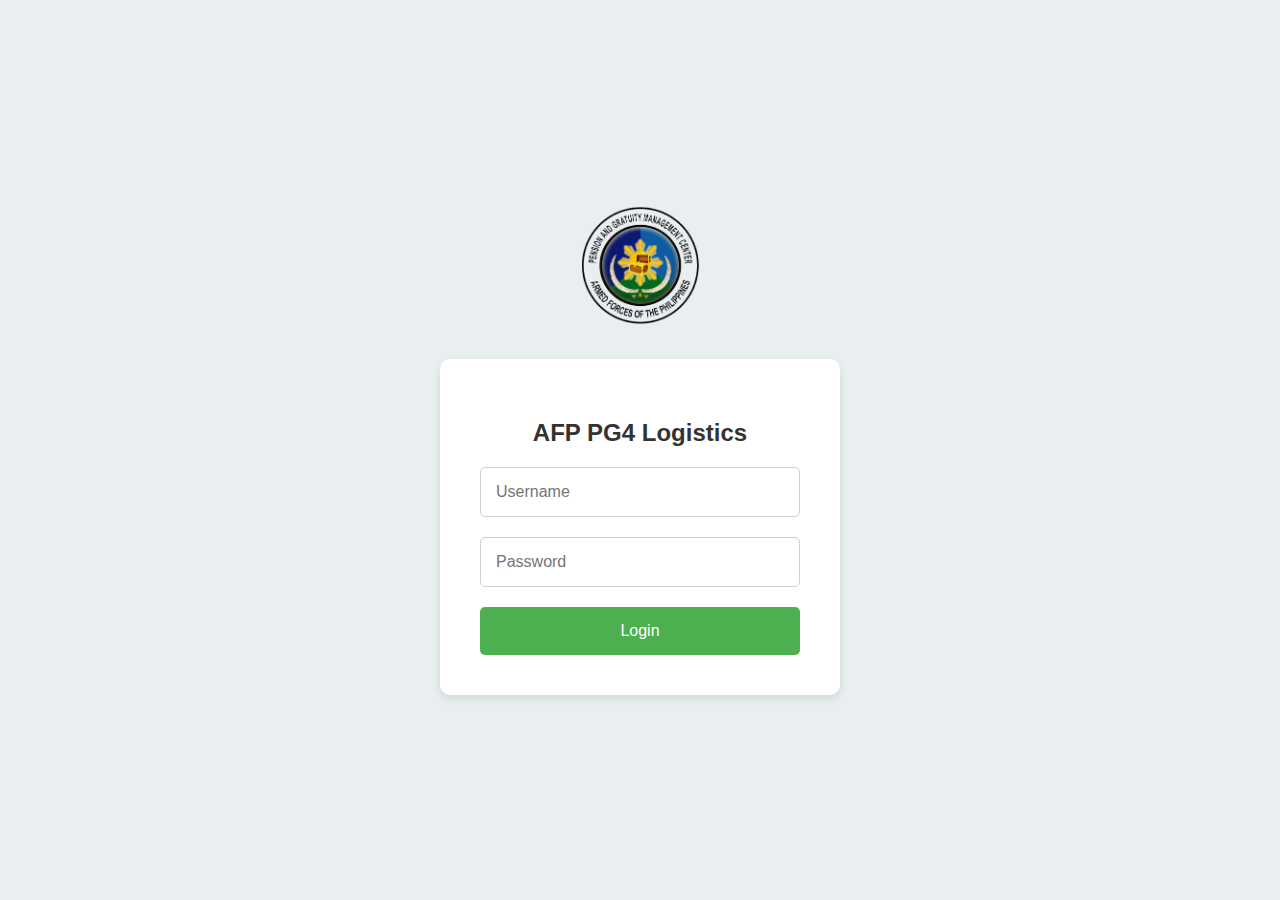
<file: index.html>
<!DOCTYPE html>
<html lang="en">
<head>
  <meta charset="UTF-8">
  <meta name="viewport" content="width=device-width, initial-scale=1.0">
  <title>AFP PG4 LOGISTICS</title>
  <link rel="icon" href="images/logo.png" type="image/png">
  <link rel="stylesheet" href="styles/login.css">
  <style>
   
  </style>
</head>
<body >
  <header id="logo"> 
    <img src="images/logo.png" alt="Logo">
  </header>

  
    <div class="login-container">
    <h2>AFP PG4 Logistics</h2>
    <form id="login-form">
      <input type="text" id="username" placeholder="Username" required>
      <input type="password" id="password" placeholder="Password" required>
      <p id="error-message" style="
      display: none; 
      color: rgb(81, 105, 185);
      margin: 4px 4px;
      font-size:13px;
      ">
      
  
      </p>
      <button type="submit"  >Login</button>
    </form>
  </div>
  

  <script src="js/login.js"></script>
</body>
</html>
</file>
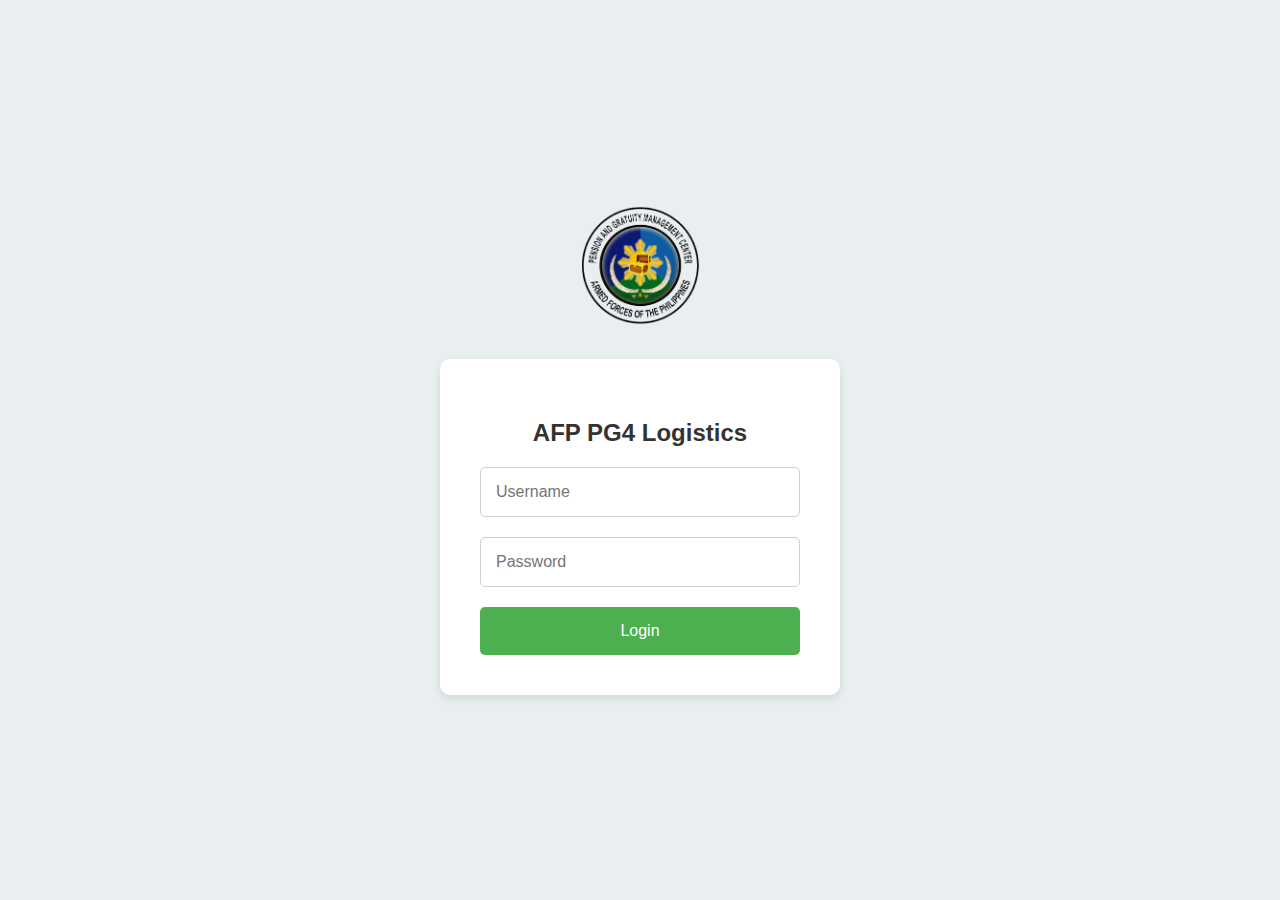
<file: login.html>
<!DOCTYPE html>
<html lang="en">
<head>
  <meta charset="UTF-8">
  <meta name="viewport" content="width=device-width, initial-scale=1.0">
  <title>AFP PG4 LOGISTICS</title>
  <link rel="icon" href="images/logo.png" type="image/png">
  <link rel="stylesheet" href="styles/login.css">
  <style>
   
  </style>
</head>
<body >
  <header id="logo"> 
    <img src="images/logo.png" alt="Logo">
  </header>

  
    <div class="login-container">
    <h2>AFP PG4 Logistics</h2>
    <form id="login-form">
      <input type="text" id="username" placeholder="Username" required>
      <input type="password" id="password" placeholder="Password" required>
      <p id="error-message" style="
      display: none; 
      color: rgb(81, 105, 185);
      margin: 4px 4px;
      font-size:13px;
      ">
      
  
      </p>
      <button type="submit"  >Login</button>
    </form>
  </div>
  

  <script src="js/login.js"></script>
</body>
</html>
</file>
<file: styles/login.css>
body {
  display: flex;
  flex-direction: column; /* Stack elements vertically */
  justify-content: center;
  align-items: center; /* Center items horizontally */
  height: 100vh;
  background-color: #e9eff1; /* Softer background color for comfort */
  color: #333; /* User-friendly text color */
  font-family: 'Segoe UI', Tahoma, Geneva, Verdana, sans-serif; /* Readable font */
  margin: 0; /* Remove default body margin */
}

header#logo img {
  max-width: 120px; /* Keep image size balanced */
  margin-bottom: 30px; /* Space between the image and the login form */
}

.login-container {
  padding: 40px;
  background-color: #fff;
  border-radius: 10px;
  box-shadow: 0 4px 8px rgba(0, 0, 0, 0.1);
  width: 100%;
  max-width: 400px; /* Control the maximum size of the container */
  box-sizing: border-box;
}

#login-form {
  display: flex;
  flex-direction: column;
}

#login-form input[type="text"],
#login-form input[type="password"] {
  padding: 15px;
  margin-bottom: 20px;
  border: 1px solid #ccd1d9; /* Soft border color */
  border-radius: 5px;
  font-size: 16px;
}

#login-form button {
  padding: 15px 20px;
  background-color: #4caf50; /* Friendlier button color */
  color: #fff;
  border: none;
  border-radius: 5px;
  cursor: pointer;
  font-size: 16px;
  transition: background-color 0.3s;
}

#login-form button:hover {
  background-color: #43a047; /* Slightly darker shade on hover */
}

h2 {
  text-align: center;
  margin-bottom: 20px;
}
</file>
